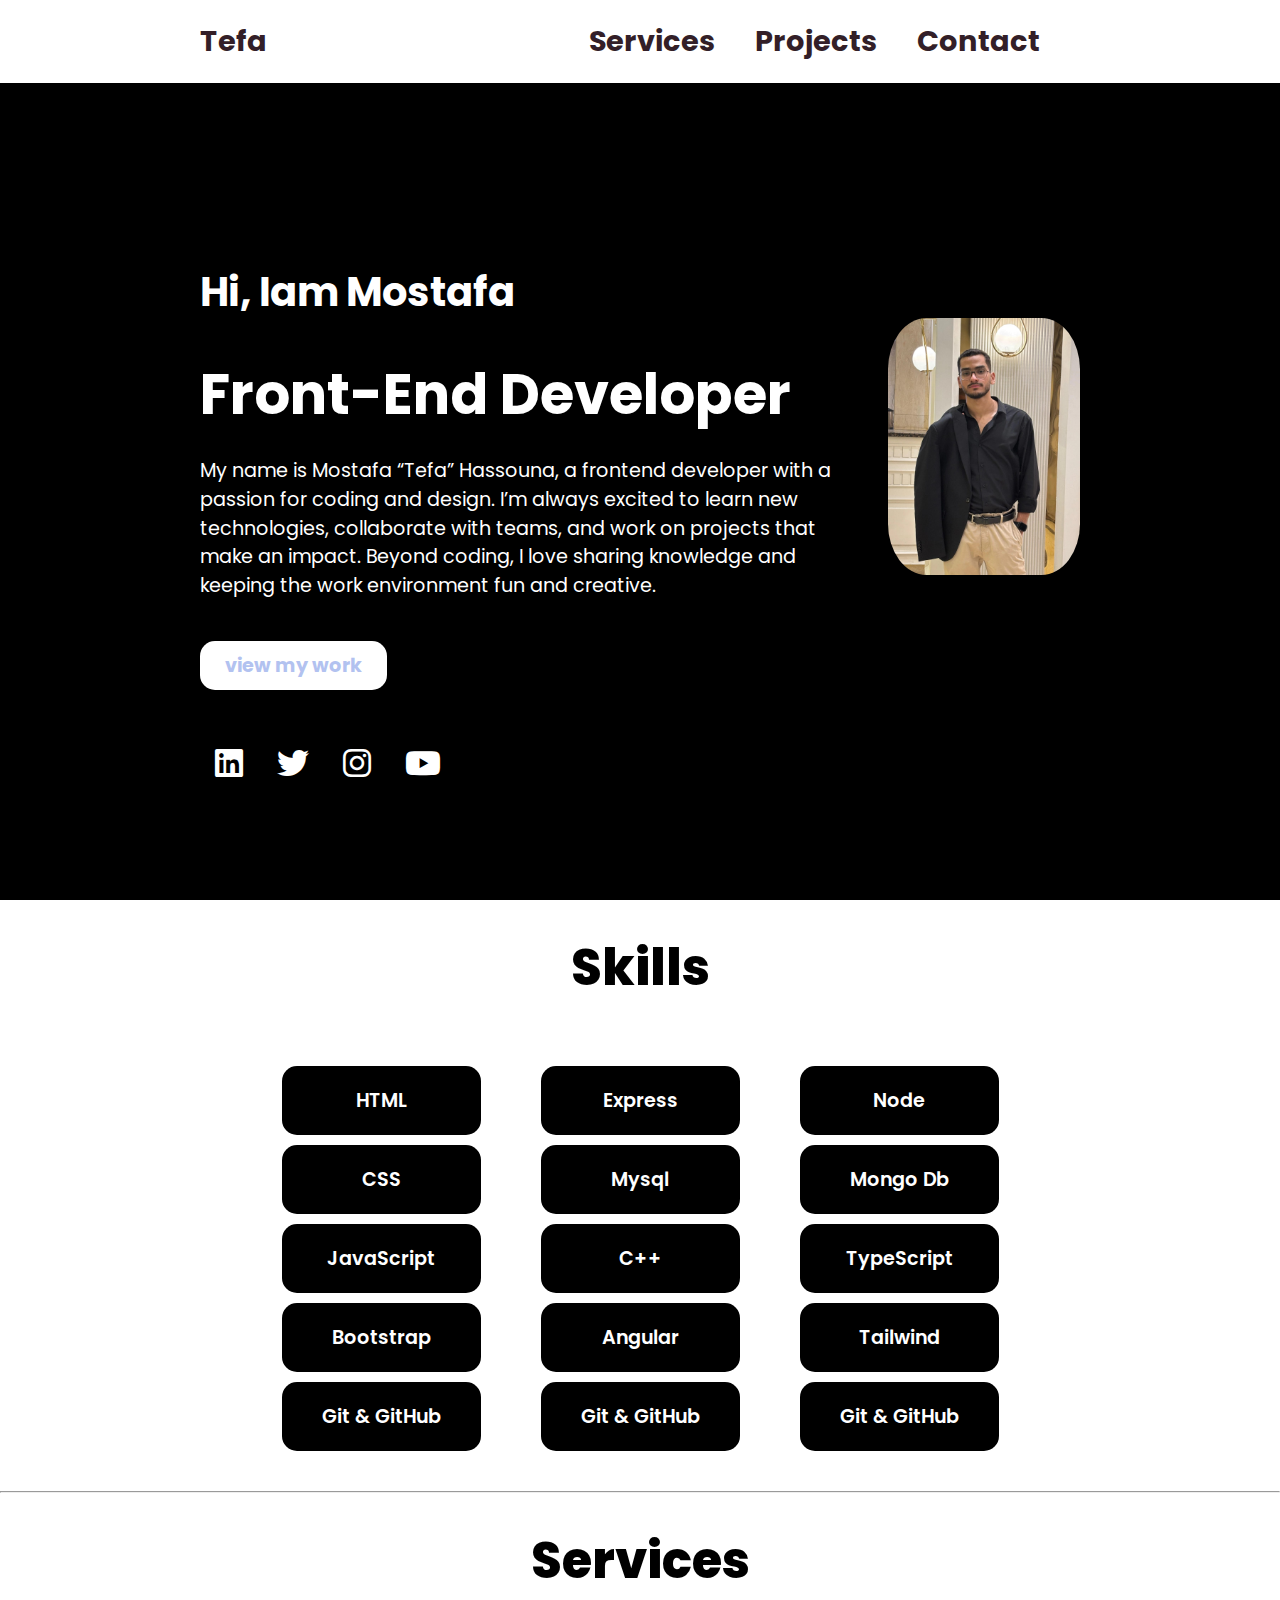
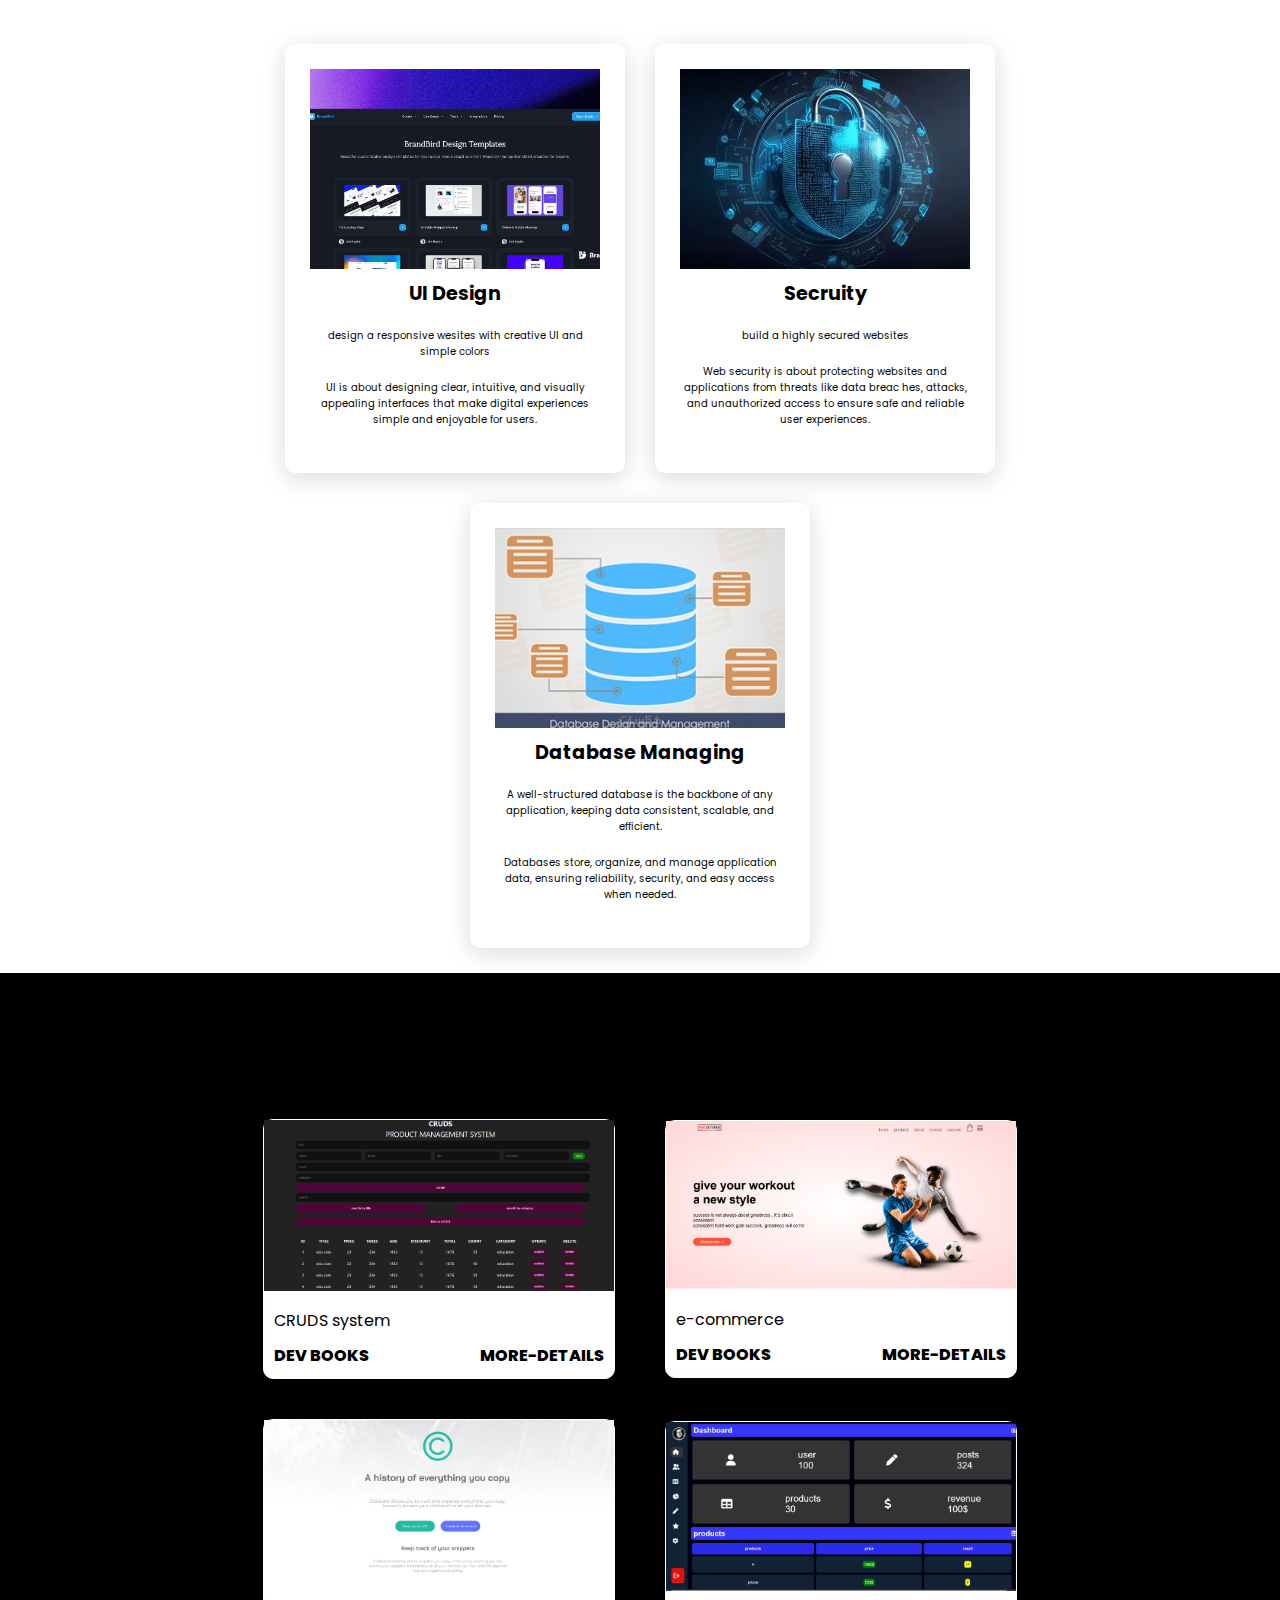
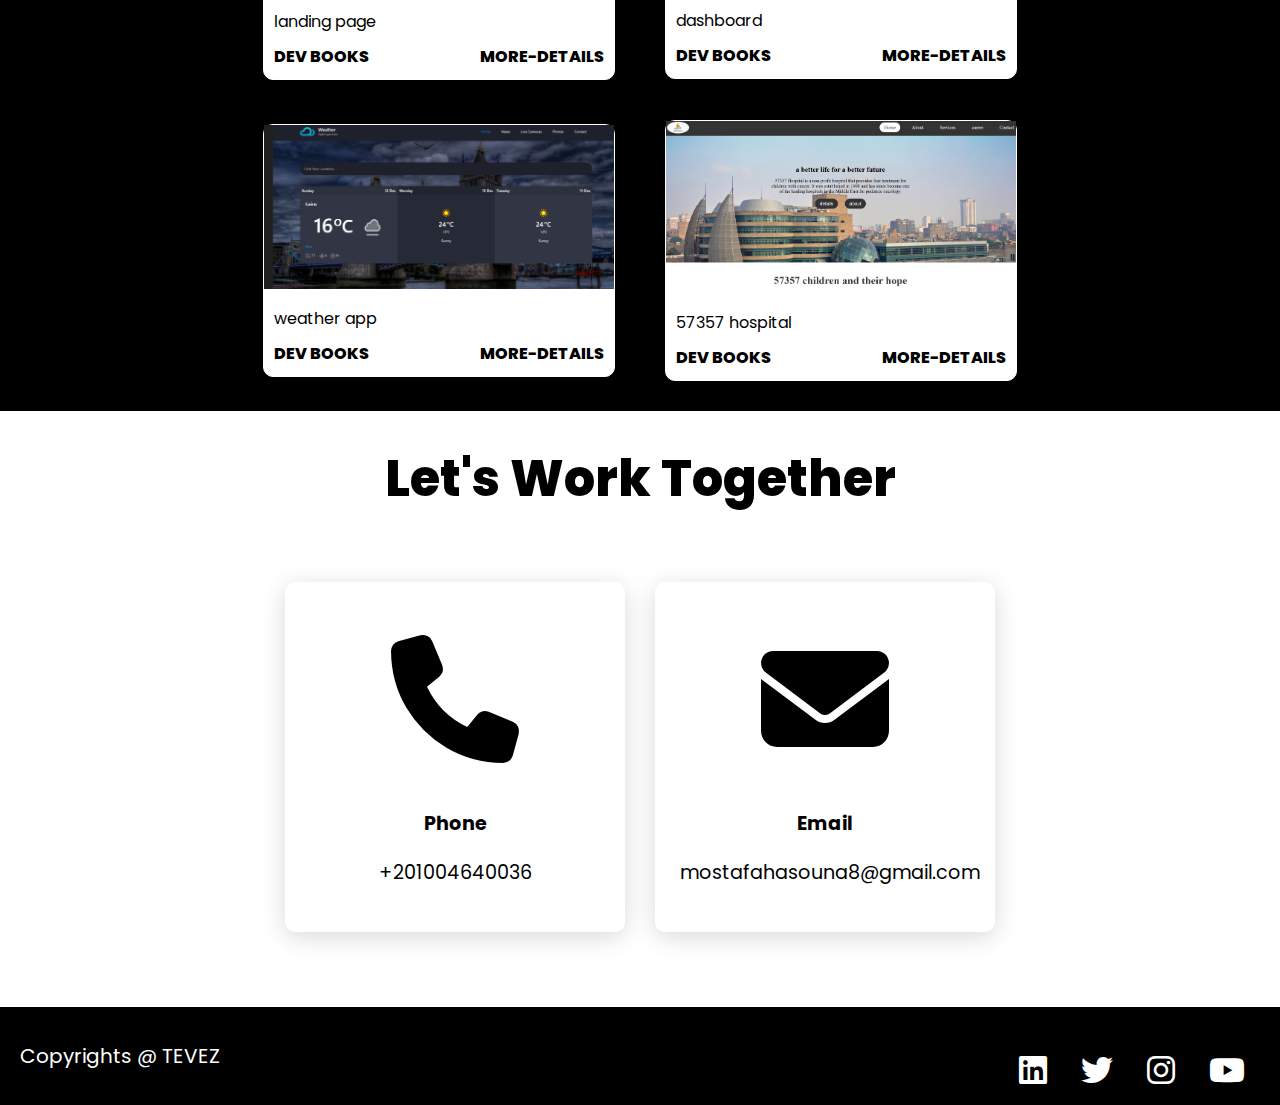
<file: index.html>
<!DOCTYPE html>
<html lang="en">

<head>
    <meta charset="UTF-8">
    <meta name="viewport" content="width=device-width, initial-scale=1.0">
    <link rel="stylesheet" href="style2.css">
    <link rel="stylesheet" href="https://cdnjs.cloudflare.com/ajax/libs/font-awesome/5.15.4/css/all.min.css">
    <link rel="stylesheet" href="https://cdnjs.cloudflare.com/ajax/libs/font-awesome/6.4.0/css/all.min.css">
    <title>tevez</title>
</head>

<body>
    <header>
        <a href="#">tefa</a>
        <nav>
            <ul>
                <li><a href="#Services">Services</a></li>
                <li><a href="#projects">projects</a></li>
                <li><a href="#Contact">Contact</a></li>
            </ul>
        </nav>
    </header>
    <section class="main">
        <div class="mainin">
            <h2>hi,  Iam mostafa <span class="span1">front-end developer</span></h2>
            <p>My name is Mostafa “Tefa” Hassouna, a frontend developer with a passion for coding and design.
              I’m always excited to learn new technologies, collaborate with teams, and work on projects that make an impact. Beyond coding, I love sharing knowledge and keeping the work environment fun and creative.</p>
            <a href="#projects" class="btn">view my work</a>

            <div class="icons">
                <a href="#"><i class="fab fa-linkedin"></i></a>
                <a href="#"><i class="fab fa-twitter"></i></a>
                <a href="#"><i class="fab fa-instagram"></i></a>
                <a href="#"><i class="fab fa-youtube"></i></a>
            </div>
        </div>
        <div class="tefa-img">
            <img src="./me.jpg" alt="">
        </div>

    </section>
    <section class="skills">
        <h2 class="title">Skills</h2>
        <div class="content">
            <div class="skill">
               <ul>
                <li>HTML</li>
                <li>CSS</li>
                <li>JavaScript</li>
                <li>Bootstrap</li>
                <li>Git & GitHub</li>
               </ul>
            </div>
            <div class="skill">
               <ul>
                <li>express</li>
                <li>mysql</li>
                <li>c++</li>
                <li>angular</li>
                <li>Git & GitHub</li>
               </ul>
            </div>
            <div class="skill">
               <ul>
                <li>node</li>
                <li>mongo db</li>
                <li>typeScript</li>
                <li>tailwind</li>
                <li>Git & GitHub</li>
               </ul>
            </div>
        </div>    
    </section>
    <hr>
    <section class="cards" id="services">
        <h2 class="title">Services</h2>
        <div class="content">
            <div class="card">
                <div class="image1">
                    <!-- <img src="./templates.jpg" alt=""> -->
                </div>
                <div class="info">
                    <h3>UI design</h3>
                    <p>design a responsive wesites with creative UI and simple colors </p>
                    <p>UI is about designing clear, intuitive, and visually appealing interfaces that make digital 
                        experiences simple and enjoyable for users. </p>
                </div>
            </div>
            <div class="card">
                <div class="image2">
                    <!-- <img src="./templates.jpg" alt=""> -->
                </div>
                <div class="info">
                    <h3>secruity</h3>
                    <p>build a highly secured websites</p>
                    <p>Web security is about protecting websites and applications from threats like data breac
                        hes, attacks, and unauthorized access to ensure safe and reliable user experiences.</p>
                </div>
            </div>
            <div class="card">
                <div class="image3">
                    <!-- <img src="./templates.jpg" alt=""> -->
                </div>
                <div class="info">
                    <h3>database managing </h3>
                    <p>A well-structured database is the backbone of any application, keeping data consistent, scalable, and efficient.</p>
                    <p>Databases store, organize, and manage application data, ensuring reliability,
                         security, and easy access when needed.  </p>
                </div>
            </div>
        </div>
    </section>
    <section class="projects" id="projects">
        <h2 class="title">projects</h2>
        <div class="content2">
            <div class="projectCard">
                <div>
                    <img src="./CRUDS.png" alt="">
                </div>
                <div class="project-info">
                    <p>CRUDS system</p>
                    <strong><span>Dev Books</span>
                        <a href="file:///D:/ASP.NET%20C37/projects/cruds/index.html">more-details</a>
                    </strong>
                </div>
            </div>
            <div class="projectCard">
                <div>
                    <img src="./proto.png" alt="">
                </div>
                <div class="project-info">
                    <p>e-commerce</p>
                    <strong>
                        <span>Dev Books</span>
                        <a href="file:///C:/Users/PC/Desktop/RedStore_Img/index.html">more-details</a>
                    </strong>
                </div>
            </div>
            <div class="projectCard">
                <div>
                    <img src="./landing.png" alt="">
                </div>
                <div class="project-info">
                    <p>landing page</p>
                    <strong><span>Dev Books</span>
                        <a href="file:///D:/ASP.NET%20C37/projects/P1/index.html">more-details</a>
                    </strong>
                </div>
            </div>
            <div class="projectCard">
                <div>
                    <img src="./dashboard.png" alt="">
                </div>
                <div class="project-info">
                    <p>dashboard</p>
                    <strong><span>Dev Books</span>
                        <a href="file:///D:/ASP.NET%20C37/projects/hospital/index.html">more-details</a>
                    </strong>
                </div>
            </div>
            <div class="projectCard">
                <div>
                    <img src="./weather 2.png" alt="">
                </div>
                <div class="project-info">
                    <p>weather app</p>
                    <strong><span>Dev Books</span>
                        <a href="file:///D:/ASP.NET%20C37/projects/hospital/index.html">more-details</a>
                    </strong>
                </div>
            </div>
            <div class="projectCard">
                <div>
                    <img src="./57357.png" alt="">
                </div>
                <div class="project-info">
                    <p>57357 hospital</p>
                    <strong><span>Dev Books</span>
                        <a href="file:///D:/ASP.NET%20C37/projects/hospital/index.html">more-details</a>
                    </strong>
                </div>
            </div>

        </div>


    </section>
    <section class="workTogether" id="Contact">
        <h2 class="title">Let's work together</h2>
        <div class="content3">
            <div class="card">
                <div class="icon">
                    <i class="fas fa-phone"></i>
                </div>
                <div class="info">
                    <h3>Phone</h3>
                    <p>+201004640036</p>
                </div>
            </div>
            <div class="card">
                <div class="icon">
                    <i class="fas fa-envelope"></i>
                </div>
                <div class="info">
                    <h3>Email</h3>
                    <p>mostafahasouna8@gmail.com</p>
                </div>
            </div>
        </div>
    </section>
    <footer>
        <div class="down">
            <p>Copyrights @ TEVEZ</p>
            <div class="icons">
                <a href="#"><i class="fab fa-linkedin"></i></a>
                <a href="#"><i class="fab fa-twitter"></i></a>
                <a href="#"><i class="fab fa-instagram"></i></a>
                <a href="#"><i class="fab fa-youtube"></i></a>
            </div>
        </div>
    </footer>
</body>

</html>
</file>
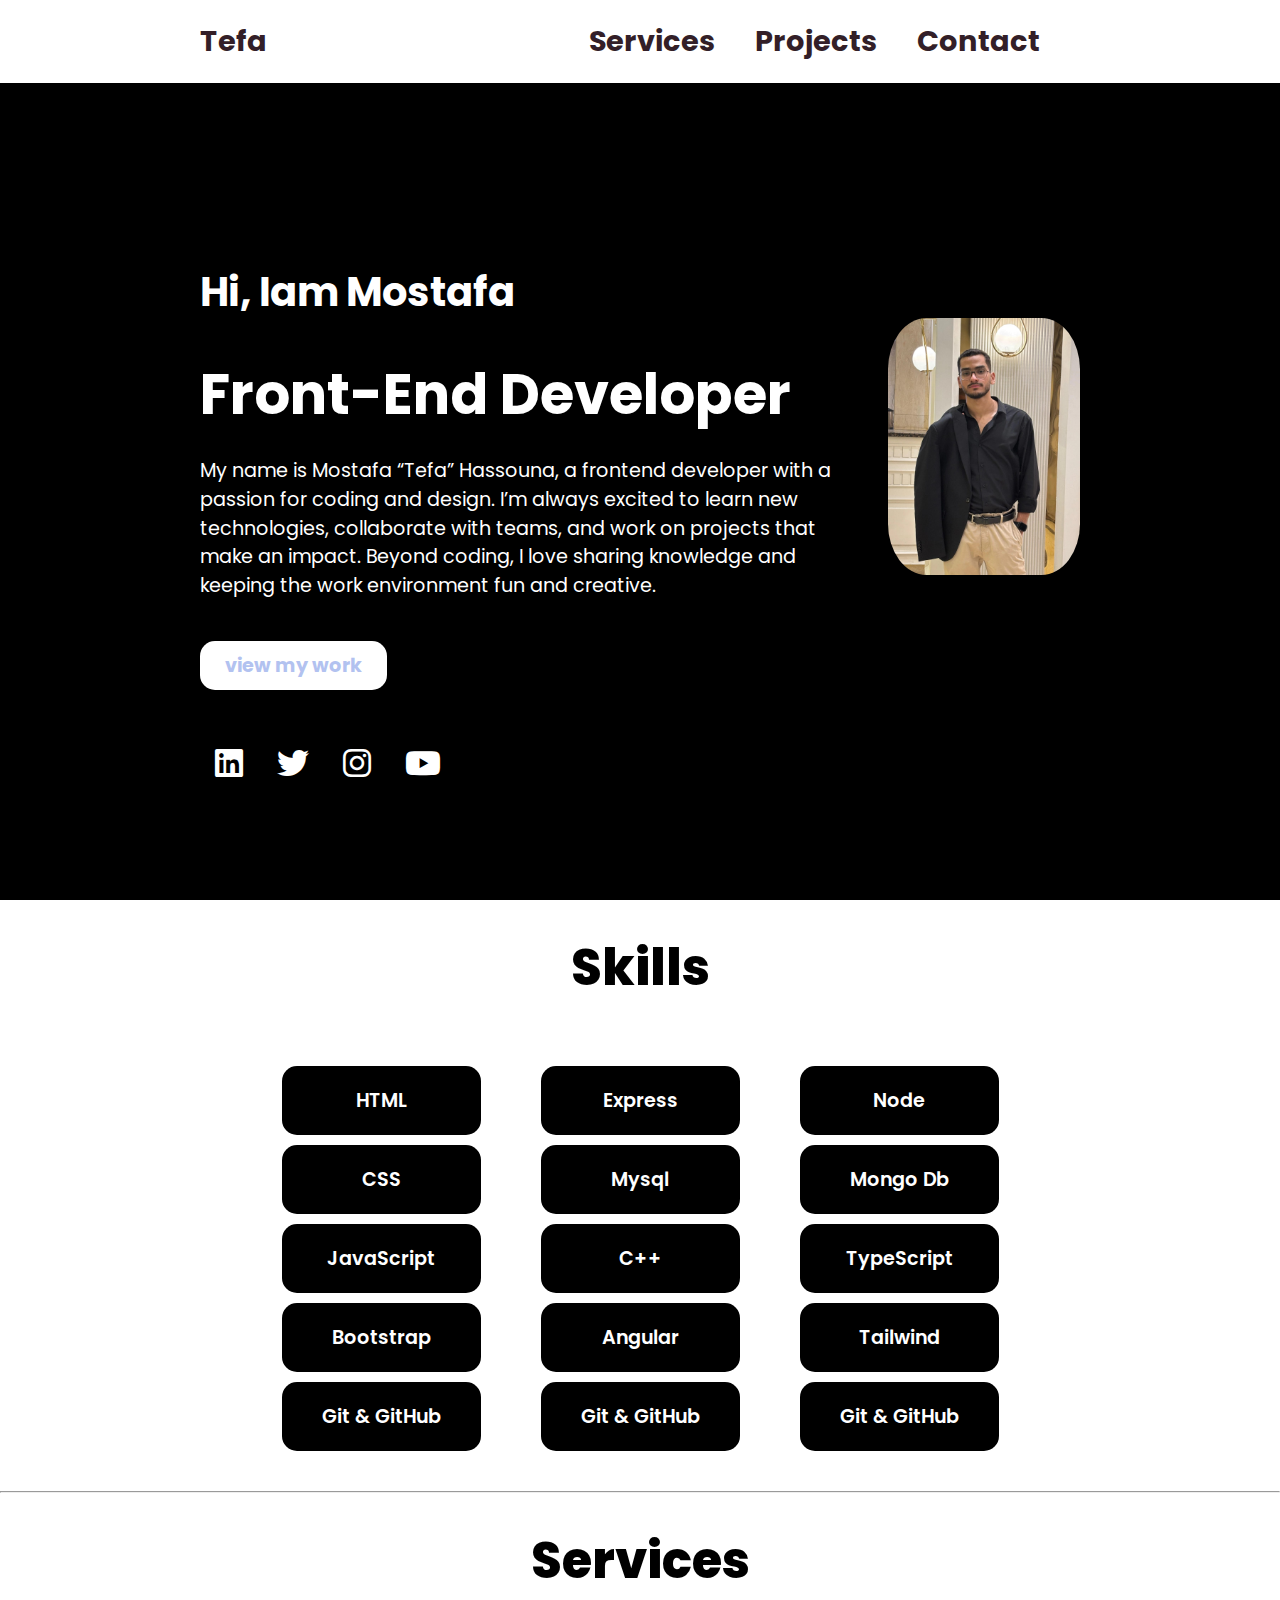
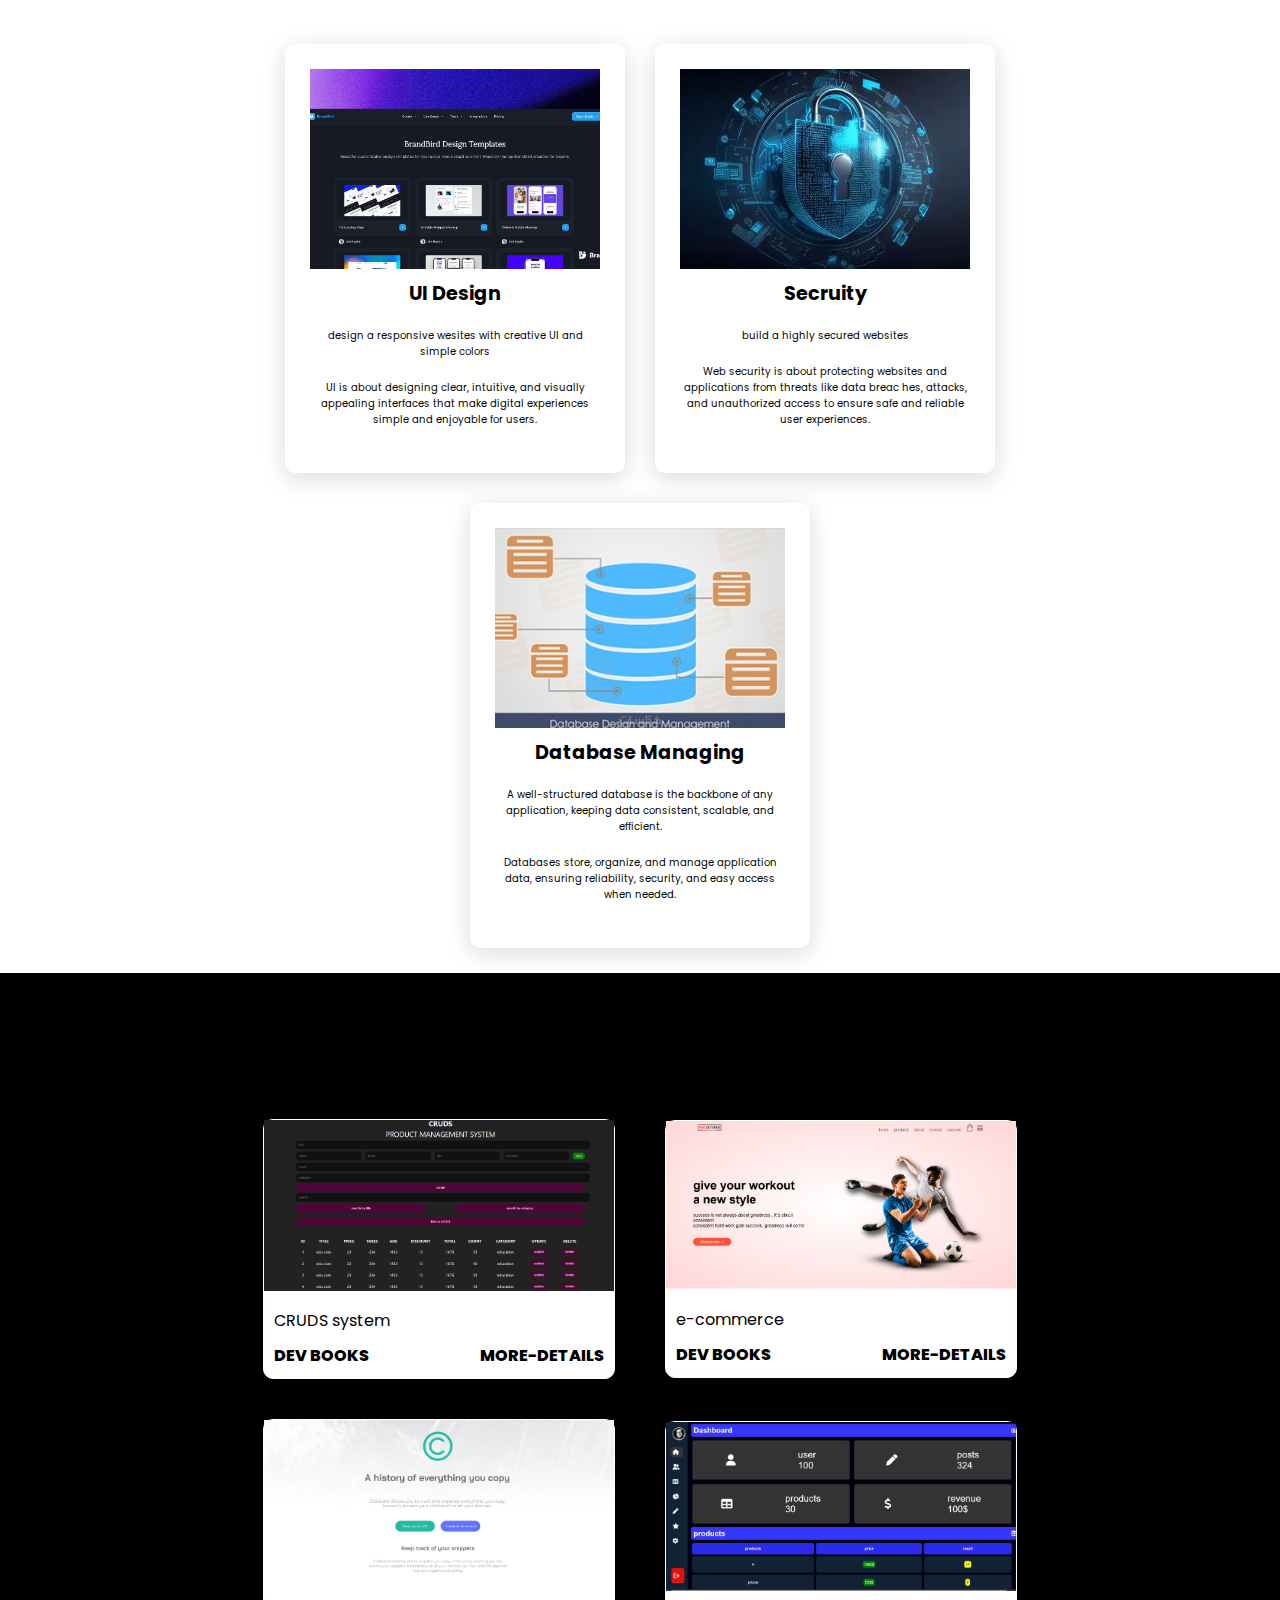
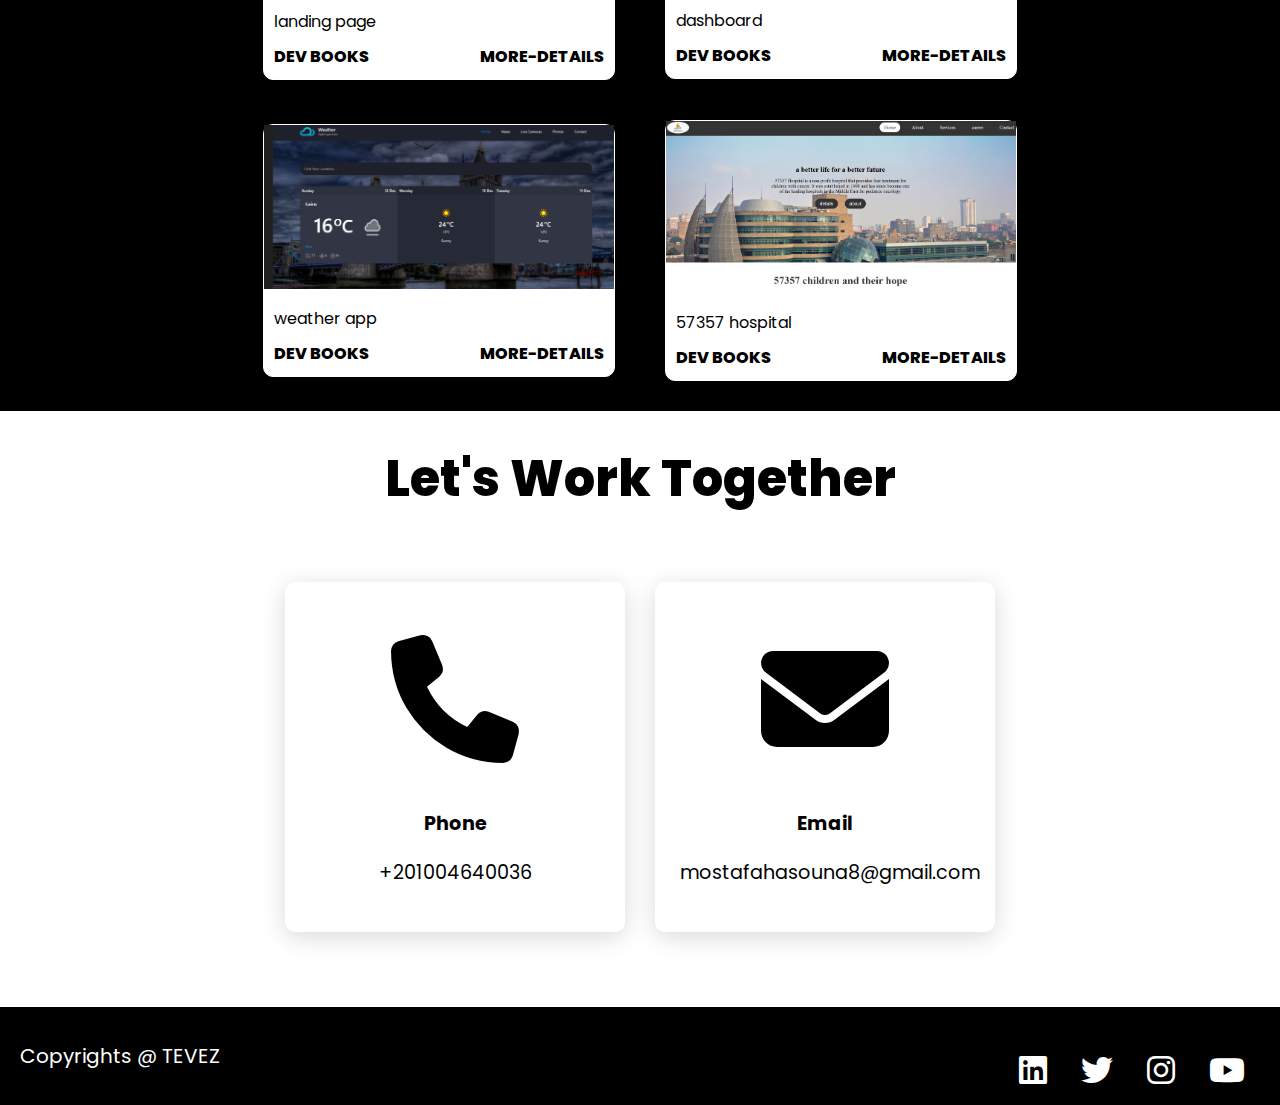
<file: index1.html>
<!DOCTYPE html>
<html lang="en">

<head>
    <meta charset="UTF-8">
    <meta name="viewport" content="width=device-width, initial-scale=1.0">
    <link rel="stylesheet" href="style2.css">
    <link rel="stylesheet" href="https://cdnjs.cloudflare.com/ajax/libs/font-awesome/5.15.4/css/all.min.css">
    <link rel="stylesheet" href="https://cdnjs.cloudflare.com/ajax/libs/font-awesome/6.4.0/css/all.min.css">
    <title>tevez</title>
</head>

<body>
    <header>
        <a href="#">tefa</a>
        <nav>
            <ul>
                <li><a href="#Services">Services</a></li>
                <li><a href="#projects">projects</a></li>
                <li><a href="#Contact">Contact</a></li>
            </ul>
        </nav>
    </header>
    <section class="main">
        <div class="mainin">
            <h2>hi,  Iam mostafa <span class="span1">front-end developer</span></h2>
            <p>My name is Mostafa “Tefa” Hassouna, a frontend developer with a passion for coding and design.
              I’m always excited to learn new technologies, collaborate with teams, and work on projects that make an impact. Beyond coding, I love sharing knowledge and keeping the work environment fun and creative.</p>
            <a href="#projects" class="btn">view my work</a>

            <div class="icons">
                <a href="#"><i class="fab fa-linkedin"></i></a>
                <a href="#"><i class="fab fa-twitter"></i></a>
                <a href="#"><i class="fab fa-instagram"></i></a>
                <a href="#"><i class="fab fa-youtube"></i></a>
            </div>
        </div>
        <div class="tefa-img">
            <img src="./me.jpg" alt="">
        </div>

    </section>
    <section class="skills">
        <h2 class="title">Skills</h2>
        <div class="content">
            <div class="skill">
               <ul>
                <li>HTML</li>
                <li>CSS</li>
                <li>JavaScript</li>
                <li>Bootstrap</li>
                <li>Git & GitHub</li>
               </ul>
            </div>
            <div class="skill">
               <ul>
                <li>express</li>
                <li>mysql</li>
                <li>c++</li>
                <li>angular</li>
                <li>Git & GitHub</li>
               </ul>
            </div>
            <div class="skill">
               <ul>
                <li>node</li>
                <li>mongo db</li>
                <li>typeScript</li>
                <li>tailwind</li>
                <li>Git & GitHub</li>
               </ul>
            </div>
        </div>    
    </section>
    <hr>
    <section class="cards" id="services">
        <h2 class="title">Services</h2>
        <div class="content">
            <div class="card">
                <div class="image1">
                    <!-- <img src="./templates.jpg" alt=""> -->
                </div>
                <div class="info">
                    <h3>UI design</h3>
                    <p>design a responsive wesites with creative UI and simple colors </p>
                    <p>UI is about designing clear, intuitive, and visually appealing interfaces that make digital 
                        experiences simple and enjoyable for users. </p>
                </div>
            </div>
            <div class="card">
                <div class="image2">
                    <!-- <img src="./templates.jpg" alt=""> -->
                </div>
                <div class="info">
                    <h3>secruity</h3>
                    <p>build a highly secured websites</p>
                    <p>Web security is about protecting websites and applications from threats like data breac
                        hes, attacks, and unauthorized access to ensure safe and reliable user experiences.</p>
                </div>
            </div>
            <div class="card">
                <div class="image3">
                    <!-- <img src="./templates.jpg" alt=""> -->
                </div>
                <div class="info">
                    <h3>database managing </h3>
                    <p>A well-structured database is the backbone of any application, keeping data consistent, scalable, and efficient.</p>
                    <p>Databases store, organize, and manage application data, ensuring reliability,
                         security, and easy access when needed.  </p>
                </div>
            </div>
        </div>
    </section>
    <section class="projects" id="projects">
        <h2 class="title">projects</h2>
        <div class="content2">
            <div class="projectCard">
                <div>
                    <img src="./CRUDS.png" alt="">
                </div>
                <div class="project-info">
                    <p>CRUDS system</p>
                    <strong><span>Dev Books</span>
                        <a href="file:///D:/ASP.NET%20C37/projects/cruds/index.html">more-details</a>
                    </strong>
                </div>
            </div>
            <div class="projectCard">
                <div>
                    <img src="./proto.png" alt="">
                </div>
                <div class="project-info">
                    <p>e-commerce</p>
                    <strong>
                        <span>Dev Books</span>
                        <a href="file:///C:/Users/PC/Desktop/RedStore_Img/index.html">more-details</a>
                    </strong>
                </div>
            </div>
            <div class="projectCard">
                <div>
                    <img src="./landing.png" alt="">
                </div>
                <div class="project-info">
                    <p>landing page</p>
                    <strong><span>Dev Books</span>
                        <a href="file:///D:/ASP.NET%20C37/projects/P1/index.html">more-details</a>
                    </strong>
                </div>
            </div>
            <div class="projectCard">
                <div>
                    <img src="./dashboard.png" alt="">
                </div>
                <div class="project-info">
                    <p>dashboard</p>
                    <strong><span>Dev Books</span>
                        <a href="file:///D:/ASP.NET%20C37/projects/hospital/index.html">more-details</a>
                    </strong>
                </div>
            </div>
            <div class="projectCard">
                <div>
                    <img src="./weather 2.png" alt="">
                </div>
                <div class="project-info">
                    <p>weather app</p>
                    <strong><span>Dev Books</span>
                        <a href="file:///D:/ASP.NET%20C37/projects/hospital/index.html">more-details</a>
                    </strong>
                </div>
            </div>
            <div class="projectCard">
                <div>
                    <img src="./57357.png" alt="">
                </div>
                <div class="project-info">
                    <p>57357 hospital</p>
                    <strong><span>Dev Books</span>
                        <a href="file:///D:/ASP.NET%20C37/projects/hospital/index.html">more-details</a>
                    </strong>
                </div>
            </div>

        </div>


    </section>
    <section class="workTogether" id="Contact">
        <h2 class="title">Let's work together</h2>
        <div class="content3">
            <div class="card">
                <div class="icon">
                    <i class="fas fa-phone"></i>
                </div>
                <div class="info">
                    <h3>Phone</h3>
                    <p>+201004640036</p>
                </div>
            </div>
            <div class="card">
                <div class="icon">
                    <i class="fas fa-envelope"></i>
                </div>
                <div class="info">
                    <h3>Email</h3>
                    <p>mostafahasouna8@gmail.com</p>
                </div>
            </div>
        </div>
    </section>
    <footer>
        <div class="down">
            <p>Copyrights @ TEVEZ</p>
            <div class="icons">
                <a href="#"><i class="fab fa-linkedin"></i></a>
                <a href="#"><i class="fab fa-twitter"></i></a>
                <a href="#"><i class="fab fa-instagram"></i></a>
                <a href="#"><i class="fab fa-youtube"></i></a>
            </div>
        </div>
    </footer>
</body>

</html>
</file>
<file: style2.css>
@import url('https://fonts.googleapis.com/css2?family=Poppins:ital,wght@0,100;0,200;0,300;0,400;0,500;0,600;0,700;0,800;0,900;1,100;1,200;1,300;1,400;1,500;1,600;1,700;1,800;1,900&display=swap');
*{
    font-family: 'Poppins', sans-serif;
    margin: 0;
    padding: 0;
    box-sizing: border-box;
}

header{
    background-color: rgb(255, 255, 255);
    width: 100%;
    display: flex;
    justify-content: space-between;
    position: fixed;
    z-index: 999;
    top: 0;
    align-items: center;
    padding: 10px 200px ;
}
nav{
    display: flex;
    justify-content: space-between;
    align-items: center;
    padding: 10px 20px ;
}
header a{
    text-decoration: none;
    color: #331f28;
    text-transform: capitalize;
    font-weight: 700;
    font-size: 1.8em;
    transition: 0.5s;
}
header a:hover{
    color: #ec0172;
}
nav ul{
    display: flex;
    list-style: none;
}
nav ul li{
    padding: 0 20px;
}
.main {
    width: 100%;
    min-height: 100vh;
    display: flex;
    align-items: center;
    background-color: #000000;
    /* background-size: cover;
    background-position: center;
    background-attachment: fixed; */
}
/* .mainin{
    width: 100px;
    display: flex;
    justify-content: space-between;
    align-items: center;
} */
 .main .mainin p{
    color: #fff;
    font-size: 1.2em;
    margin: 20px 0px;
    line-height: 1.5em;
 }
.tefa-img{
    width: 100%;
    margin-left: 50px;
}
.tefa-img img{
    width: 100%;
    border-radius: 20%;
    box-shadow: 0 5px 25px rgba(1 1 1 / 15%);
}

section{
    padding: 10px 200px;
}
section h2{
    font-size: 40px;
    color: #fff;
    margin-top: 150px;
    text-transform: capitalize;
}
.span1{
    color:white;
    font-weight: 700;
    font-size: 1.4em;
    display: block;
    margin-top: 30px;
}
section h3{
    font-size: 1.8em;
    margin: 30px 0px;
    text-transform: capitalize;
    color: #fff;
}

section .btn{
    text-decoration: none;
    background-color:white;
    color: #b2c2f0;
    font-weight: 700;
    font-size: 1.2em;
    padding: 10px 25px;
    border-radius: 15px;
    transition: 0.5s;
    margin: 20px 0px;
    display: inline-block;
   
}
.icons {
    margin-top: 30px;
    
}
section .btn:hover{
    background-color: #3a6cf4;
    color: #fff;
}
.icons a{
    
    color: #fff;
    font-size: 2em;
    padding: 0 15px;
    transition: 0.5s;
}
.icons a:hover{
    color: #3a6cf4;
    
}
.cards{
    background-color: white;
    width: 100%;
}
.title{
    font-size: 50px;
    margin-top: 20px;
    font-weight: 800;
    color: black;
    text-align: center;
}
.content{
    width: 100%;
    display: flex;
    flex-direction: row;
    justify-content: center;
    align-items: center;
    flex-wrap: wrap;
    margin-top: 20px;
    
}
.content .card .image1{
    width: 100%;
    height: 200px;
    overflow: hidden;
    background-image: url(./templates.jpg);
    background-position: center;
    background-size: cover;
}
.content .card .image2{
    width: 100%;
    height: 200px;
    overflow: hidden;
    background-image: url(./OIP.webp);
    background-position: center;
    background-size: cover;
}
.content .card .image3{
    width: 100%;
    height: 200px;
    overflow: hidden;
    background-image: url(./database.jpg);
    background-position: center;
    background-size: cover;
}
.card{
    background-color: #fff;
    width: 21.25em;
    box-shadow: 0 5px 25px rgba(1 1 1 / 15%);
    border-radius: 10px;
    padding: 25px;
    margin: 15px;
}
.card .icon{
    color: black;
    font-size: 8em;
    text-align: center
}
.card h3{
    text-align: center;
    color: black;
    font-size: 1.2em;
    font-weight: 700;
    margin: 10px;
}
.card p{
    text-align: center;
    font-size: 10px;
    color: black;
    text-align: center;
    margin: 20px 0px;
}
.card:hover{
    transform: scale(1.1);
    transition: 0.7s ease;
}
.content2{
    width: 100%;
    display: flex;
    flex-direction: row;
    justify-content: center;
    align-items: center;
    flex-wrap: wrap;
    margin-top: 20px;
}
.projectCard{
    background-color: #fff;
    margin: 20px 25px;
    width: 40%;
    
    border-radius: 10px;
    box-shadow: inset 0 0 10px #fcfcfc;
    border: #fff 1px solid;

}
.projectCard img{
   width: 100%;
   
}
.projects{
    background-color: black;
}
.project-info{
    padding: 10px;
}
strong{
    display: flex;
    justify-content: space-between;
    text-transform: uppercase;
    font-weight: 800;
    margin-top: 10px;
   
}
strong a{
    text-decoration: none;
    color: black;
}
.projectCard:hover{
    transform: scale(1.1);
    transition: 0.7s ease;
}
.content3{
    background-color: #fff;
    width: 100%;
    display: flex;
    justify-content: center;
    align-items: center;
    padding: 50px 0px;
}
.content3 p{
    font-size: 1.2em;
    color: #000000;
    
}
.down{
    width: 100%;
    background-color: black;
    padding: 10px 20px;
    display: flex;
    color: #fff;
    justify-content: space-between;
    align-items: center;
}
.down span{
    font-size: 30px;
    font-weight: 700;
    color: purple;
}
.down p{
    font-size: 20px;
}
.content{
    margin-top: 30px;
    width: 100%;
    display: flex;
    justify-content: center;
}
.skill{
    text-align: center;
    margin: 20px;
    
}

.skill ul li{
    list-style: none;
    padding: 20px 40px;
    margin: 10px;
    border-radius: 15px;
    font-size: 1.2em;
    color: #fff;
    font-weight: 600;
    text-transform: capitalize;
    background-color: black;
    cursor: pointer;
    transition: 0.5s;
}
.skill ul li:hover{
    background-color: #1d0364;
    color: #fff;
    transform: scale(1.1);
}
</file>
